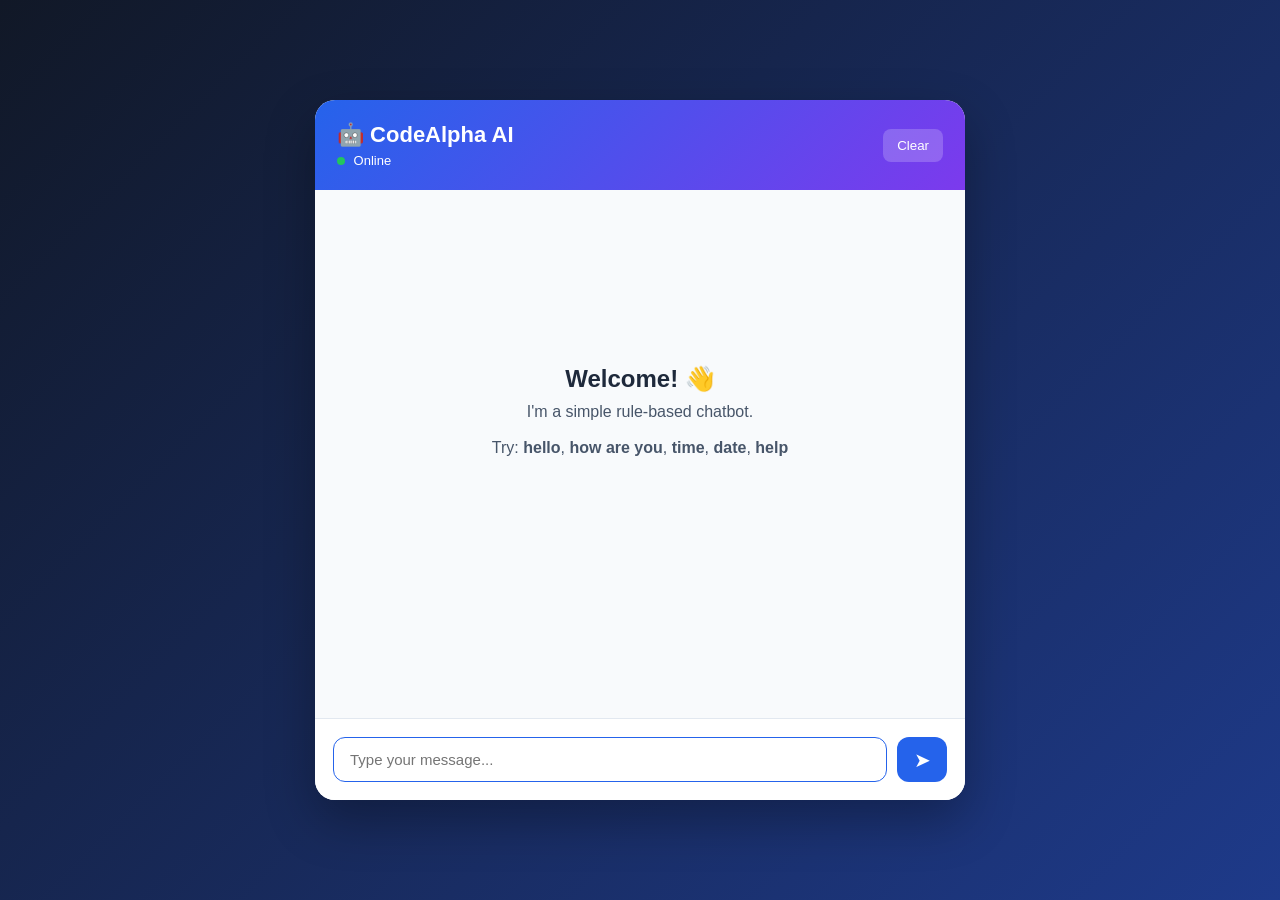
<file: docs/index.html>
<!DOCTYPE html>
<html lang="en">
<head>
    <meta charset="UTF-8">
    <meta name="viewport" content="width=device-width, initial-scale=1.0">
    <title>CodeAlpha AI Chatbot</title>

    <style>
        * {
            box-sizing: border-box;
            margin: 0;
            padding: 0;
        }

        body {
            min-height: 100vh;
            font-family: Arial, sans-serif;
            background: linear-gradient(135deg, #111827, #1e3a8a);
            display: flex;
            justify-content: center;
            align-items: center;
            padding: 20px;
        }

        .chat-container {
            width: 100%;
            max-width: 650px;
            height: 700px;
            background: #ffffff;
            border-radius: 20px;
            overflow: hidden;
            box-shadow: 0 20px 50px rgba(0,0,0,.3);
            display: flex;
            flex-direction: column;
        }

        .header {
            background: linear-gradient(135deg, #2563eb, #7c3aed);
            color: white;
            padding: 22px;
            display: flex;
            justify-content: space-between;
            align-items: center;
        }

        .header h1 {
            font-size: 22px;
        }

        .status {
            font-size: 13px;
            margin-top: 5px;
        }

        .online {
            display: inline-block;
            width: 8px;
            height: 8px;
            background: #22c55e;
            border-radius: 50%;
            margin-right: 5px;
        }

        #clearChat {
            border: none;
            background: rgba(255,255,255,.2);
            color: white;
            padding: 9px 14px;
            border-radius: 8px;
            cursor: pointer;
        }

        #chatMessages {
            flex: 1;
            overflow-y: auto;
            padding: 25px;
            background: #f8fafc;
        }

        .welcome {
            text-align: center;
            margin-top: 150px;
            color: #475569;
        }

        .welcome h2 {
            color: #1e293b;
            margin-bottom: 10px;
        }

        .message {
            display: flex;
            margin-bottom: 18px;
            gap: 10px;
        }

        .user-message {
            justify-content: flex-end;
        }

        .bubble {
            max-width: 75%;
            padding: 12px 16px;
            border-radius: 16px;
            line-height: 1.5;
        }

        .bot-message .bubble {
            background: white;
            color: #1e293b;
            border: 1px solid #e2e8f0;
        }

        .user-message .bubble {
            background: #2563eb;
            color: white;
        }

        .time {
            font-size: 10px;
            color: #94a3b8;
            margin-top: 5px;
        }

        .composer {
            padding: 18px;
            display: flex;
            gap: 10px;
            border-top: 1px solid #e2e8f0;
            background: white;
        }

        #messageInput {
            flex: 1;
            padding: 13px 16px;
            border: 1px solid #cbd5e1;
            border-radius: 12px;
            outline: none;
            font-size: 15px;
        }

        #messageInput:focus {
            border-color: #2563eb;
        }

        #sendButton {
            width: 50px;
            border: none;
            border-radius: 12px;
            background: #2563eb;
            color: white;
            font-size: 20px;
            cursor: pointer;
        }

        #sendButton:hover {
            background: #1d4ed8;
        }

        @media (max-width: 600px) {
            .chat-container {
                height: 90vh;
            }

            .bubble {
                max-width: 85%;
            }
        }
    </style>
</head>

<body>

<div class="chat-container">

    <header class="header">
        <div>
            <h1>🤖 CodeAlpha AI</h1>
            <div class="status">
                <span class="online"></span> Online
            </div>
        </div>

        <button id="clearChat">Clear</button>
    </header>

    <main id="chatMessages">
        <div class="welcome" id="welcome">
            <h2>Welcome! 👋</h2>
            <p>I'm a simple rule-based chatbot.</p>
            <br>
            <p>Try: <b>hello</b>, <b>how are you</b>, <b>time</b>, <b>date</b>, <b>help</b></p>
        </div>
    </main>

    <form class="composer" id="chatForm">
        <input
            id="messageInput"
            type="text"
            placeholder="Type your message..."
            autocomplete="off"
        >

        <button id="sendButton" type="submit">➤</button>
    </form>

</div>

<script src="script.js"></script>

</body>
</html>
</file>
